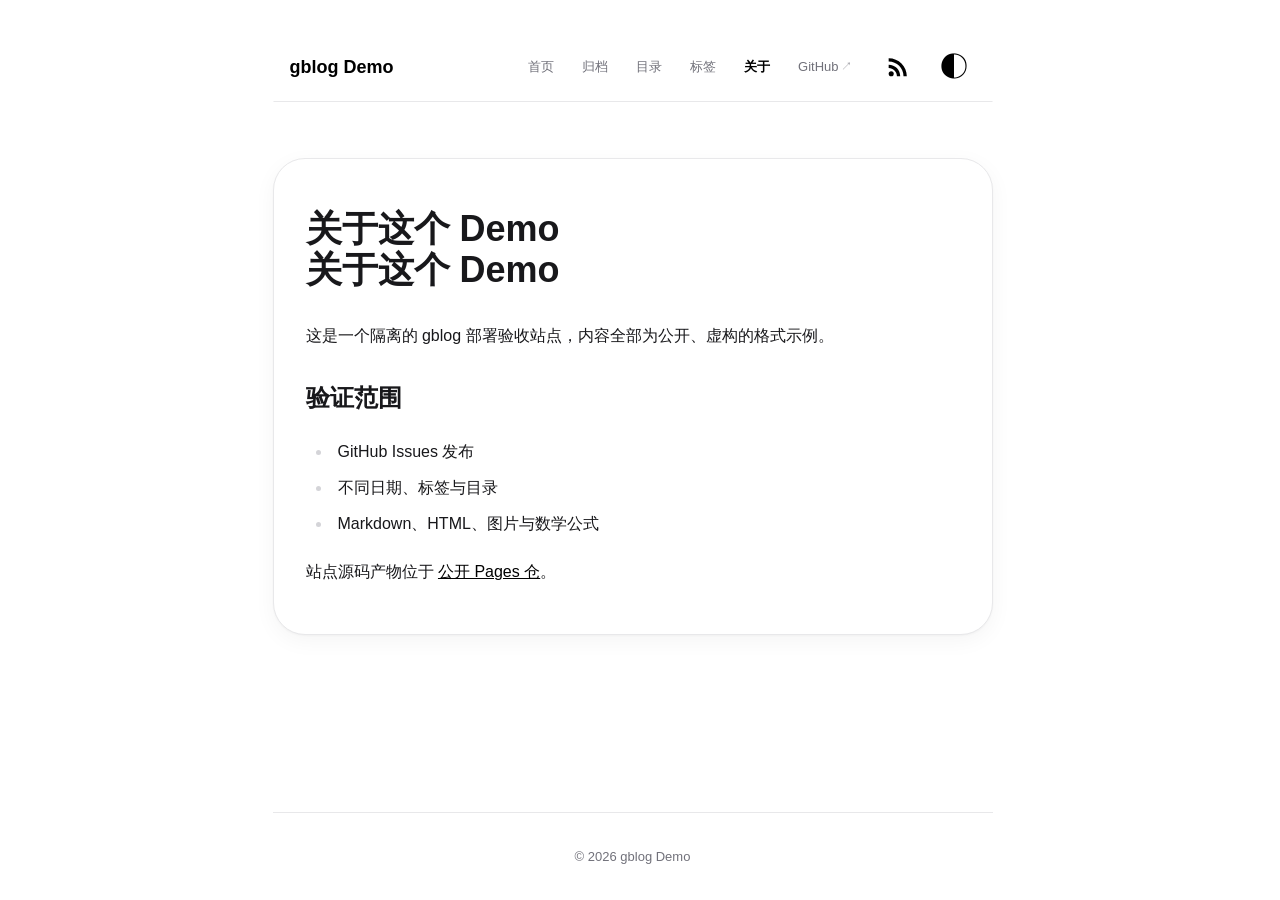
<file: about.html>
<!doctype html>
<html lang="zh-CN" data-root="./">
  <head>
<meta charset="UTF-8" />
    <meta name="viewport" content="width=device-width, initial-scale=1.0" />
    <title>关于这个 Demo - gblog 格式预览 Demo</title>
    <meta name="description" content="用于验证 GitHub Issues 发布、分类与 Markdown 渲染的隔离示例站点" />
    <meta property="og:type" content="website" />
    <meta property="og:title" content="关于这个 Demo" />
    <meta property="og:site_name" content="gblog 格式预览 Demo" />
    <meta property="og:description" content="用于验证 GitHub Issues 发布、分类与 Markdown 渲染的隔离示例站点" />
    <meta property="og:url" content="https://night2049.github.io/gblog-demo-pages-20260810-003131-d6cc29/about.html" />
    <meta name="twitter:card" content="summary" />
    <meta name="twitter:title" content="关于这个 Demo" />
    <meta name="twitter:description" content="用于验证 GitHub Issues 发布、分类与 Markdown 渲染的隔离示例站点" />
    <link rel="canonical" href="https://night2049.github.io/gblog-demo-pages-20260810-003131-d6cc29/about.html" />
    <script type="application/ld+json">{"@context":"https://schema.org","@type":"WebPage","name":"关于这个 Demo","description":"用于验证 GitHub Issues 发布、分类与 Markdown 渲染的隔离示例站点","url":"https://night2049.github.io/gblog-demo-pages-20260810-003131-d6cc29/about.html","inLanguage":"zh-CN","isPartOf":{"@type":"WebSite","name":"gblog 格式预览 Demo","url":"https://night2049.github.io/gblog-demo-pages-20260810-003131-d6cc29"}}</script>
    
    <link rel="icon" type="image/svg+xml" href="./favicon.svg" />
    <!-- 字体: 全部使用系统字体栈 (不加载 web 字体, 不连第三方 CDN); 字体族见皮肤 --gb-font-*. -->
    
    <script>window.__content={"toc":true,"tocMinHeadings":2,"tocCollapseBelow":5,"codeCopy":true,"imageZoom":true,"share":{"enabled":true,"networks":["copy","x","telegram","weibo"]},"widgets":true}</script>
    <script>window.__chrome=fetch((document.documentElement.dataset.root||"./")+"chrome.json").then(function(F){return F.json()}).catch(function(){return null});(function(){var F="theme";function M(){try{return localStorage.getItem(F)}catch(q){return null}}function I(){return M()||"system"}function O(){return window.matchMedia&&window.matchMedia("(prefers-color-scheme: dark)").matches}function J(q){return q==="dark"||q!=="light"&&O()}function A(){var q=I(),z=J(q);document.documentElement.classList.toggle("dark",z),document.documentElement.dataset.theme=q;var w=document.querySelector("iframe.giscus-frame");if(w&&w.contentWindow)w.contentWindow.postMessage({giscus:{setConfig:{theme:z?"https://night2049.github.io/gblog-demo-pages-20260810-003131-d6cc29/giscus-dark.css":"https://night2049.github.io/gblog-demo-pages-20260810-003131-d6cc29/giscus-light.css"}}},"https://giscus.app")}A();function P(){var q=J(I())?"light":"dark";try{localStorage.setItem(F,q)}catch(z){}A()}function L(){var q=location.pathname.split("/").pop()||"index.html",z=document.querySelectorAll(".site-nav a");for(var w=0;w<z.length;w++){var G=(z[w].getAttribute("href")||"").split("/").pop();if(G&&G===q)z[w].setAttribute("aria-current","page")}}function Q(){var q=document.querySelector(".site-header");if(!q)return;var z=window.scrollY||0,w=!1;function G(){w=!1;var B=window.scrollY||0;q.classList.toggle("is-scrolled",B>4);var R=window.matchMedia("(max-width: 767px)").matches;if(!R)q.classList.remove("is-hidden");else if(B<=8||B<z-4)q.classList.remove("is-hidden");else if(B>z+6)q.classList.add("is-hidden");z=B}window.addEventListener("scroll",function(){if(!w)w=!0,requestAnimationFrame(G)},{passive:!0})}if(document.addEventListener("DOMContentLoaded",function(){var q=document.getElementById("theme-toggle");if(q)q.addEventListener("click",P);L(),Q(),A()}),document.addEventListener("chrome:ready",L),window.matchMedia)window.matchMedia("(prefers-color-scheme: dark)").addEventListener("change",function(){if(I()==="system")A()});window.addEventListener("message",function(q){if(q.origin==="https://giscus.app"&&q.data&&q.data.giscus)A()})})();</script>
    <!-- app.css 置于内联脚本之后: 内联 kickoff/无闪烁脚本不被样式表加载阻塞 (规范: CSS 后的脚本须等样式表), 确保 fetch 最早发起. -->
    <link rel="stylesheet" href="./app.css" />

  </head>
  <body>
    <main class="page">
<header class="site-header">
      <div class="site-logo" id="site-logo"></div>
      <nav class="site-nav" id="site-nav"></nav>
      <div class="header-actions">
        <button
          id="nav-toggle"
          class="nav-toggle"
          type="button"
          aria-label="菜单"
          aria-haspopup="true"
          aria-controls="site-nav"
          aria-expanded="false"
        >
          <svg viewBox="0 0 24 24" width="28" height="28" fill="currentColor" aria-hidden="true">
            <path d="M3 6h18v2H3zm0 5h18v2H3zm0 5h18v2H3z" />
          </svg>
        </button>
        <div class="rss-menu" id="rss-menu">
          <button
            id="rss-toggle"
            class="rss-toggle"
            type="button"
            aria-label="订阅 (RSS)"
            aria-haspopup="true"
            aria-controls="rss-links"
            aria-expanded="false"
          >
            <svg viewBox="0 0 24 24" width="28" height="28" fill="currentColor" aria-hidden="true">
              <circle cx="6.18" cy="17.82" r="2.18" />
              <path d="M4 4.44v2.83c7.03 0 12.73 5.7 12.73 12.73h2.83C19.56 11.4 12.6 4.44 4 4.44z" />
              <path d="M4 10.1v2.83c3.9 0 7.07 3.17 7.07 7.07h2.83C13.9 14.4 9.6 10.1 4 10.1z" />
            </svg>
          </button>
          <div class="rss-panel" id="rss-links" role="menu" hidden></div>
        </div>
        <button
          id="theme-toggle"
          class="theme-toggle"
          type="button"
          aria-label="切换主题"
        ></button>
      </div>
    </header>
<article class="post-article">
      <h1 class="post-title">关于这个 Demo</h1>
      <div class="prose"><!--content:start--><h1>关于这个 Demo</h1>
<p>这是一个隔离的 gblog 部署验收站点，内容全部为公开、虚构的格式示例。</p>
<h2>验证范围</h2>
<ul>
<li>GitHub Issues 发布</li>
<li>不同日期、标签与目录</li>
<li>Markdown、HTML、图片与数学公式</li>
</ul>
<p>站点源码产物位于 <a href="https://github.com/night2049/gblog-demo-pages-20260810-003131-d6cc29">公开 Pages 仓</a>。</p>
<!--content:end--></div>
    </article>
<footer class="site-footer">
      <div class="footer-line" id="site-footer"></div>
    </footer>
    </main>
    <script src="./chrome.js" defer></script>
    
    
  </body>
</html>
</file>
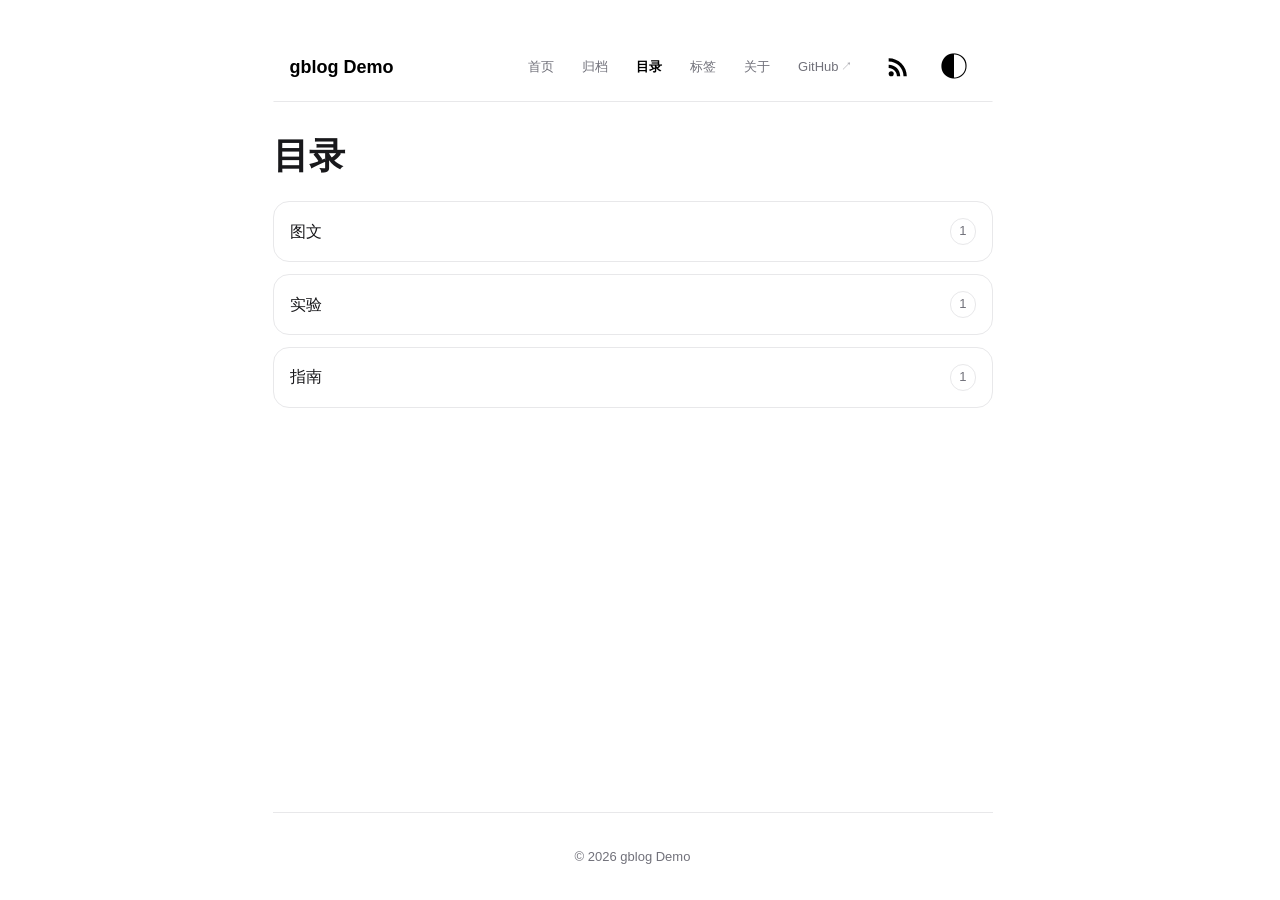
<file: dir.html>
<!doctype html>
<html lang="zh-CN" data-root="./">
  <head>
<meta charset="UTF-8" />
    <meta name="viewport" content="width=device-width, initial-scale=1.0" />
    <title>gblog 格式预览 Demo</title>
    <meta name="description" content="用于验证 GitHub Issues 发布、分类与 Markdown 渲染的隔离示例站点" />
    <meta property="og:type" content="website" />
    <meta property="og:title" content="gblog 格式预览 Demo" />
    <meta property="og:site_name" content="gblog 格式预览 Demo" />
    <meta property="og:description" content="用于验证 GitHub Issues 发布、分类与 Markdown 渲染的隔离示例站点" />
    <meta property="og:url" content="https://night2049.github.io/gblog-demo-pages-20260810-003131-d6cc29/dir.html" />
    <meta name="twitter:card" content="summary" />
    <meta name="twitter:title" content="gblog 格式预览 Demo" />
    <meta name="twitter:description" content="用于验证 GitHub Issues 发布、分类与 Markdown 渲染的隔离示例站点" />
    
    
    
    <link rel="icon" type="image/svg+xml" href="./favicon.svg" />
    <!-- 字体: 全部使用系统字体栈 (不加载 web 字体, 不连第三方 CDN); 字体族见皮肤 --gb-font-*. -->
    <script>window.__data={site:fetch("./site.json").then(function(r){return r.json()}).catch(function(){return{}})}</script>
    <script>window.__content={"toc":true,"tocMinHeadings":2,"tocCollapseBelow":5,"codeCopy":true,"imageZoom":true,"share":{"enabled":true,"networks":["copy","x","telegram","weibo"]},"widgets":true}</script>
    <script>window.__chrome=fetch((document.documentElement.dataset.root||"./")+"chrome.json").then(function(F){return F.json()}).catch(function(){return null});(function(){var F="theme";function M(){try{return localStorage.getItem(F)}catch(q){return null}}function I(){return M()||"system"}function O(){return window.matchMedia&&window.matchMedia("(prefers-color-scheme: dark)").matches}function J(q){return q==="dark"||q!=="light"&&O()}function A(){var q=I(),z=J(q);document.documentElement.classList.toggle("dark",z),document.documentElement.dataset.theme=q;var w=document.querySelector("iframe.giscus-frame");if(w&&w.contentWindow)w.contentWindow.postMessage({giscus:{setConfig:{theme:z?"https://night2049.github.io/gblog-demo-pages-20260810-003131-d6cc29/giscus-dark.css":"https://night2049.github.io/gblog-demo-pages-20260810-003131-d6cc29/giscus-light.css"}}},"https://giscus.app")}A();function P(){var q=J(I())?"light":"dark";try{localStorage.setItem(F,q)}catch(z){}A()}function L(){var q=location.pathname.split("/").pop()||"index.html",z=document.querySelectorAll(".site-nav a");for(var w=0;w<z.length;w++){var G=(z[w].getAttribute("href")||"").split("/").pop();if(G&&G===q)z[w].setAttribute("aria-current","page")}}function Q(){var q=document.querySelector(".site-header");if(!q)return;var z=window.scrollY||0,w=!1;function G(){w=!1;var B=window.scrollY||0;q.classList.toggle("is-scrolled",B>4);var R=window.matchMedia("(max-width: 767px)").matches;if(!R)q.classList.remove("is-hidden");else if(B<=8||B<z-4)q.classList.remove("is-hidden");else if(B>z+6)q.classList.add("is-hidden");z=B}window.addEventListener("scroll",function(){if(!w)w=!0,requestAnimationFrame(G)},{passive:!0})}if(document.addEventListener("DOMContentLoaded",function(){var q=document.getElementById("theme-toggle");if(q)q.addEventListener("click",P);L(),Q(),A()}),document.addEventListener("chrome:ready",L),window.matchMedia)window.matchMedia("(prefers-color-scheme: dark)").addEventListener("change",function(){if(I()==="system")A()});window.addEventListener("message",function(q){if(q.origin==="https://giscus.app"&&q.data&&q.data.giscus)A()})})();</script>
    <!-- app.css 置于内联脚本之后: 内联 kickoff/无闪烁脚本不被样式表加载阻塞 (规范: CSS 后的脚本须等样式表), 确保 fetch 最早发起. -->
    <link rel="stylesheet" href="./app.css" />

  </head>
  <body>
    <main class="page">
<header class="site-header">
      <div class="site-logo" id="site-logo"></div>
      <nav class="site-nav" id="site-nav"></nav>
      <div class="header-actions">
        <button
          id="nav-toggle"
          class="nav-toggle"
          type="button"
          aria-label="菜单"
          aria-haspopup="true"
          aria-controls="site-nav"
          aria-expanded="false"
        >
          <svg viewBox="0 0 24 24" width="28" height="28" fill="currentColor" aria-hidden="true">
            <path d="M3 6h18v2H3zm0 5h18v2H3zm0 5h18v2H3z" />
          </svg>
        </button>
        <div class="rss-menu" id="rss-menu">
          <button
            id="rss-toggle"
            class="rss-toggle"
            type="button"
            aria-label="订阅 (RSS)"
            aria-haspopup="true"
            aria-controls="rss-links"
            aria-expanded="false"
          >
            <svg viewBox="0 0 24 24" width="28" height="28" fill="currentColor" aria-hidden="true">
              <circle cx="6.18" cy="17.82" r="2.18" />
              <path d="M4 4.44v2.83c7.03 0 12.73 5.7 12.73 12.73h2.83C19.56 11.4 12.6 4.44 4 4.44z" />
              <path d="M4 10.1v2.83c3.9 0 7.07 3.17 7.07 7.07h2.83C13.9 14.4 9.6 10.1 4 10.1z" />
            </svg>
          </button>
          <div class="rss-panel" id="rss-links" role="menu" hidden></div>
        </div>
        <button
          id="theme-toggle"
          class="theme-toggle"
          type="button"
          aria-label="切换主题"
        ></button>
      </div>
    </header>
<!-- 列表页共用骨架 (挂载点超集): home/archive/tag/dir 共用, 各页专属脚本按需填充;
         未用到的空容器经 :empty 隐藏 (见 layout.css), 不产生视觉. -->
    <h1 id="page-title" class="post-title"></h1>
    <nav id="years" class="year-nav"></nav>
    <div id="map" class="dir-map"></div>
    <ul id="posts" class="post-list"></ul>
    <nav id="pager" class="pager"></nav>
<footer class="site-footer">
      <div class="footer-line" id="site-footer"></div>
    </footer>
    </main>
    <script src="./chrome.js" defer></script>
    <back-to-top></back-to-top>
    <back-to-home></back-to-home>
    <script src="./browse.js" defer></script>
    <script src="./dir.js" defer></script>
    <script src="./widgets.js" defer></script>
  </body>
</html>
</file>
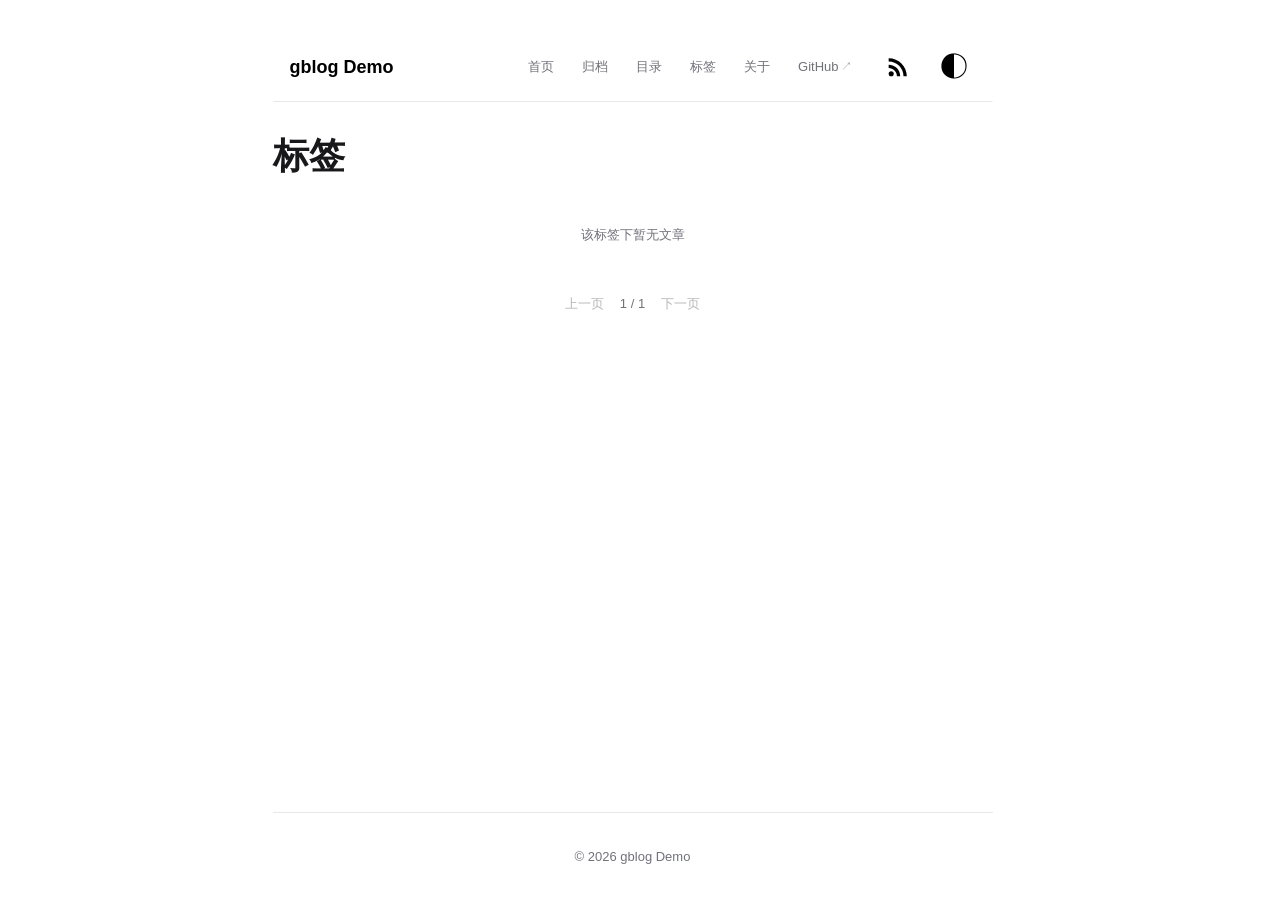
<file: tag.html>
<!doctype html>
<html lang="zh-CN" data-root="./">
  <head>
<meta charset="UTF-8" />
    <meta name="viewport" content="width=device-width, initial-scale=1.0" />
    <title>gblog 格式预览 Demo</title>
    <meta name="description" content="用于验证 GitHub Issues 发布、分类与 Markdown 渲染的隔离示例站点" />
    <meta property="og:type" content="website" />
    <meta property="og:title" content="gblog 格式预览 Demo" />
    <meta property="og:site_name" content="gblog 格式预览 Demo" />
    <meta property="og:description" content="用于验证 GitHub Issues 发布、分类与 Markdown 渲染的隔离示例站点" />
    <meta property="og:url" content="https://night2049.github.io/gblog-demo-pages-20260810-003131-d6cc29/tag.html" />
    <meta name="twitter:card" content="summary" />
    <meta name="twitter:title" content="gblog 格式预览 Demo" />
    <meta name="twitter:description" content="用于验证 GitHub Issues 发布、分类与 Markdown 渲染的隔离示例站点" />
    
    
    
    <link rel="icon" type="image/svg+xml" href="./favicon.svg" />
    <!-- 字体: 全部使用系统字体栈 (不加载 web 字体, 不连第三方 CDN); 字体族见皮肤 --gb-font-*. -->
    <script>window.__data={site:fetch("./site.json").then(function(r){return r.json()}).catch(function(){return{}})}</script>
    <script>window.__content={"toc":true,"tocMinHeadings":2,"tocCollapseBelow":5,"codeCopy":true,"imageZoom":true,"share":{"enabled":true,"networks":["copy","x","telegram","weibo"]},"widgets":true}</script>
    <script>window.__chrome=fetch((document.documentElement.dataset.root||"./")+"chrome.json").then(function(F){return F.json()}).catch(function(){return null});(function(){var F="theme";function M(){try{return localStorage.getItem(F)}catch(q){return null}}function I(){return M()||"system"}function O(){return window.matchMedia&&window.matchMedia("(prefers-color-scheme: dark)").matches}function J(q){return q==="dark"||q!=="light"&&O()}function A(){var q=I(),z=J(q);document.documentElement.classList.toggle("dark",z),document.documentElement.dataset.theme=q;var w=document.querySelector("iframe.giscus-frame");if(w&&w.contentWindow)w.contentWindow.postMessage({giscus:{setConfig:{theme:z?"https://night2049.github.io/gblog-demo-pages-20260810-003131-d6cc29/giscus-dark.css":"https://night2049.github.io/gblog-demo-pages-20260810-003131-d6cc29/giscus-light.css"}}},"https://giscus.app")}A();function P(){var q=J(I())?"light":"dark";try{localStorage.setItem(F,q)}catch(z){}A()}function L(){var q=location.pathname.split("/").pop()||"index.html",z=document.querySelectorAll(".site-nav a");for(var w=0;w<z.length;w++){var G=(z[w].getAttribute("href")||"").split("/").pop();if(G&&G===q)z[w].setAttribute("aria-current","page")}}function Q(){var q=document.querySelector(".site-header");if(!q)return;var z=window.scrollY||0,w=!1;function G(){w=!1;var B=window.scrollY||0;q.classList.toggle("is-scrolled",B>4);var R=window.matchMedia("(max-width: 767px)").matches;if(!R)q.classList.remove("is-hidden");else if(B<=8||B<z-4)q.classList.remove("is-hidden");else if(B>z+6)q.classList.add("is-hidden");z=B}window.addEventListener("scroll",function(){if(!w)w=!0,requestAnimationFrame(G)},{passive:!0})}if(document.addEventListener("DOMContentLoaded",function(){var q=document.getElementById("theme-toggle");if(q)q.addEventListener("click",P);L(),Q(),A()}),document.addEventListener("chrome:ready",L),window.matchMedia)window.matchMedia("(prefers-color-scheme: dark)").addEventListener("change",function(){if(I()==="system")A()});window.addEventListener("message",function(q){if(q.origin==="https://giscus.app"&&q.data&&q.data.giscus)A()})})();</script>
    <!-- app.css 置于内联脚本之后: 内联 kickoff/无闪烁脚本不被样式表加载阻塞 (规范: CSS 后的脚本须等样式表), 确保 fetch 最早发起. -->
    <link rel="stylesheet" href="./app.css" />

  </head>
  <body>
    <main class="page">
<header class="site-header">
      <div class="site-logo" id="site-logo"></div>
      <nav class="site-nav" id="site-nav"></nav>
      <div class="header-actions">
        <button
          id="nav-toggle"
          class="nav-toggle"
          type="button"
          aria-label="菜单"
          aria-haspopup="true"
          aria-controls="site-nav"
          aria-expanded="false"
        >
          <svg viewBox="0 0 24 24" width="28" height="28" fill="currentColor" aria-hidden="true">
            <path d="M3 6h18v2H3zm0 5h18v2H3zm0 5h18v2H3z" />
          </svg>
        </button>
        <div class="rss-menu" id="rss-menu">
          <button
            id="rss-toggle"
            class="rss-toggle"
            type="button"
            aria-label="订阅 (RSS)"
            aria-haspopup="true"
            aria-controls="rss-links"
            aria-expanded="false"
          >
            <svg viewBox="0 0 24 24" width="28" height="28" fill="currentColor" aria-hidden="true">
              <circle cx="6.18" cy="17.82" r="2.18" />
              <path d="M4 4.44v2.83c7.03 0 12.73 5.7 12.73 12.73h2.83C19.56 11.4 12.6 4.44 4 4.44z" />
              <path d="M4 10.1v2.83c3.9 0 7.07 3.17 7.07 7.07h2.83C13.9 14.4 9.6 10.1 4 10.1z" />
            </svg>
          </button>
          <div class="rss-panel" id="rss-links" role="menu" hidden></div>
        </div>
        <button
          id="theme-toggle"
          class="theme-toggle"
          type="button"
          aria-label="切换主题"
        ></button>
      </div>
    </header>
<!-- 列表页共用骨架 (挂载点超集): home/archive/tag/dir 共用, 各页专属脚本按需填充;
         未用到的空容器经 :empty 隐藏 (见 layout.css), 不产生视觉. -->
    <h1 id="page-title" class="post-title"></h1>
    <nav id="years" class="year-nav"></nav>
    <div id="map" class="dir-map"></div>
    <ul id="posts" class="post-list"></ul>
    <nav id="pager" class="pager"></nav>
<footer class="site-footer">
      <div class="footer-line" id="site-footer"></div>
    </footer>
    </main>
    <script src="./chrome.js" defer></script>
    <back-to-top></back-to-top>
    <back-to-home></back-to-home>
    <script src="./browse.js" defer></script>
    <script src="./tag.js" defer></script>
    <script src="./widgets.js" defer></script>
  </body>
</html>
</file>
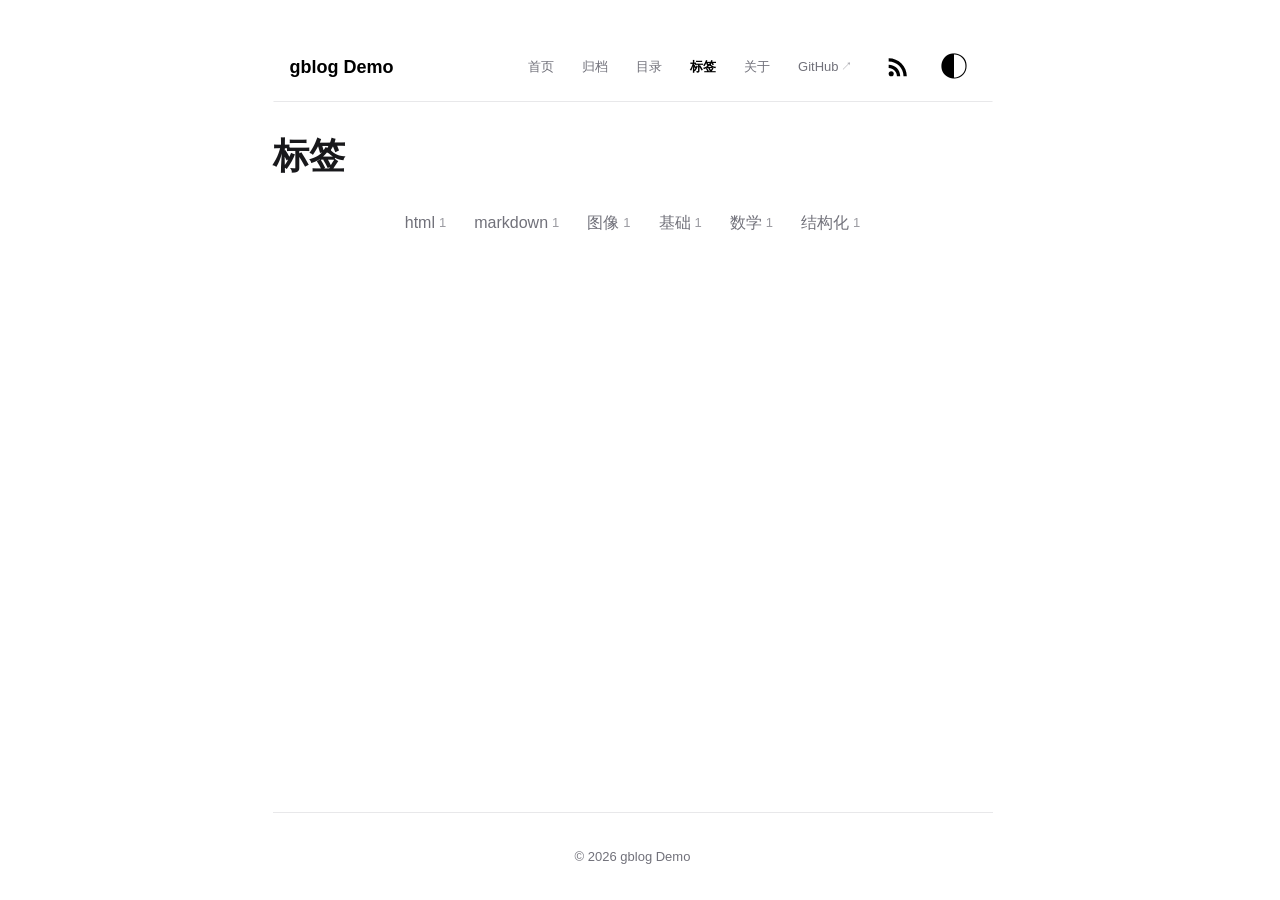
<file: tags.html>
<!doctype html>
<html lang="zh-CN" data-root="./">
  <head>
<meta charset="UTF-8" />
    <meta name="viewport" content="width=device-width, initial-scale=1.0" />
    <title>gblog 格式预览 Demo</title>
    <meta name="description" content="用于验证 GitHub Issues 发布、分类与 Markdown 渲染的隔离示例站点" />
    <meta property="og:type" content="website" />
    <meta property="og:title" content="gblog 格式预览 Demo" />
    <meta property="og:site_name" content="gblog 格式预览 Demo" />
    <meta property="og:description" content="用于验证 GitHub Issues 发布、分类与 Markdown 渲染的隔离示例站点" />
    <meta property="og:url" content="https://night2049.github.io/gblog-demo-pages-20260810-003131-d6cc29/tags.html" />
    <meta name="twitter:card" content="summary" />
    <meta name="twitter:title" content="gblog 格式预览 Demo" />
    <meta name="twitter:description" content="用于验证 GitHub Issues 发布、分类与 Markdown 渲染的隔离示例站点" />
    
    
    
    <link rel="icon" type="image/svg+xml" href="./favicon.svg" />
    <!-- 字体: 全部使用系统字体栈 (不加载 web 字体, 不连第三方 CDN); 字体族见皮肤 --gb-font-*. -->
    <script>window.__data={site:fetch("./site.json").then(function(r){return r.json()}).catch(function(){return{}}),tags:fetch("./data/tags.json").then(function(r){return r.json()}).catch(function(){return[]})}</script>
    <script>window.__content={"toc":true,"tocMinHeadings":2,"tocCollapseBelow":5,"codeCopy":true,"imageZoom":true,"share":{"enabled":true,"networks":["copy","x","telegram","weibo"]},"widgets":true}</script>
    <script>window.__chrome=fetch((document.documentElement.dataset.root||"./")+"chrome.json").then(function(F){return F.json()}).catch(function(){return null});(function(){var F="theme";function M(){try{return localStorage.getItem(F)}catch(q){return null}}function I(){return M()||"system"}function O(){return window.matchMedia&&window.matchMedia("(prefers-color-scheme: dark)").matches}function J(q){return q==="dark"||q!=="light"&&O()}function A(){var q=I(),z=J(q);document.documentElement.classList.toggle("dark",z),document.documentElement.dataset.theme=q;var w=document.querySelector("iframe.giscus-frame");if(w&&w.contentWindow)w.contentWindow.postMessage({giscus:{setConfig:{theme:z?"https://night2049.github.io/gblog-demo-pages-20260810-003131-d6cc29/giscus-dark.css":"https://night2049.github.io/gblog-demo-pages-20260810-003131-d6cc29/giscus-light.css"}}},"https://giscus.app")}A();function P(){var q=J(I())?"light":"dark";try{localStorage.setItem(F,q)}catch(z){}A()}function L(){var q=location.pathname.split("/").pop()||"index.html",z=document.querySelectorAll(".site-nav a");for(var w=0;w<z.length;w++){var G=(z[w].getAttribute("href")||"").split("/").pop();if(G&&G===q)z[w].setAttribute("aria-current","page")}}function Q(){var q=document.querySelector(".site-header");if(!q)return;var z=window.scrollY||0,w=!1;function G(){w=!1;var B=window.scrollY||0;q.classList.toggle("is-scrolled",B>4);var R=window.matchMedia("(max-width: 767px)").matches;if(!R)q.classList.remove("is-hidden");else if(B<=8||B<z-4)q.classList.remove("is-hidden");else if(B>z+6)q.classList.add("is-hidden");z=B}window.addEventListener("scroll",function(){if(!w)w=!0,requestAnimationFrame(G)},{passive:!0})}if(document.addEventListener("DOMContentLoaded",function(){var q=document.getElementById("theme-toggle");if(q)q.addEventListener("click",P);L(),Q(),A()}),document.addEventListener("chrome:ready",L),window.matchMedia)window.matchMedia("(prefers-color-scheme: dark)").addEventListener("change",function(){if(I()==="system")A()});window.addEventListener("message",function(q){if(q.origin==="https://giscus.app"&&q.data&&q.data.giscus)A()})})();</script>
    <!-- app.css 置于内联脚本之后: 内联 kickoff/无闪烁脚本不被样式表加载阻塞 (规范: CSS 后的脚本须等样式表), 确保 fetch 最早发起. -->
    <link rel="stylesheet" href="./app.css" />

  </head>
  <body>
    <main class="page">
<header class="site-header">
      <div class="site-logo" id="site-logo"></div>
      <nav class="site-nav" id="site-nav"></nav>
      <div class="header-actions">
        <button
          id="nav-toggle"
          class="nav-toggle"
          type="button"
          aria-label="菜单"
          aria-haspopup="true"
          aria-controls="site-nav"
          aria-expanded="false"
        >
          <svg viewBox="0 0 24 24" width="28" height="28" fill="currentColor" aria-hidden="true">
            <path d="M3 6h18v2H3zm0 5h18v2H3zm0 5h18v2H3z" />
          </svg>
        </button>
        <div class="rss-menu" id="rss-menu">
          <button
            id="rss-toggle"
            class="rss-toggle"
            type="button"
            aria-label="订阅 (RSS)"
            aria-haspopup="true"
            aria-controls="rss-links"
            aria-expanded="false"
          >
            <svg viewBox="0 0 24 24" width="28" height="28" fill="currentColor" aria-hidden="true">
              <circle cx="6.18" cy="17.82" r="2.18" />
              <path d="M4 4.44v2.83c7.03 0 12.73 5.7 12.73 12.73h2.83C19.56 11.4 12.6 4.44 4 4.44z" />
              <path d="M4 10.1v2.83c3.9 0 7.07 3.17 7.07 7.07h2.83C13.9 14.4 9.6 10.1 4 10.1z" />
            </svg>
          </button>
          <div class="rss-panel" id="rss-links" role="menu" hidden></div>
        </div>
        <button
          id="theme-toggle"
          class="theme-toggle"
          type="button"
          aria-label="切换主题"
        ></button>
      </div>
    </header>
<h1 class="post-title">标签</h1>
    <div class="tag-cloud" id="tag-cloud"></div>
    <div class="empty" id="tag-cloud-empty" hidden>暂无标签</div>

<footer class="site-footer">
      <div class="footer-line" id="site-footer"></div>
    </footer>
    </main>
    <script src="./chrome.js" defer></script>
    <back-to-top></back-to-top>
    <back-to-home></back-to-home>
    <script src="./browse.js" defer></script>
    <script src="./tags.js" defer></script>
    <script src="./widgets.js" defer></script>
  </body>
</html>
</file>
<file: app.css>
/*! tailwindcss v4.3.3 | MIT License | https://tailwindcss.com */
@layer theme{:root,:host{--font-sans:-apple-system, BlinkMacSystemFont, "Segoe UI", Roboto, "Helvetica Neue", "Noto Sans", Arial, sans-serif, "Apple Color Emoji", "Segoe UI Emoji", "Segoe UI Symbol", "Noto Color Emoji";--font-mono:ui-monospace, SFMono-Regular, Menlo, Monaco, Consolas, "Liberation Mono", "Courier New", monospace;--default-font-family:var(--font-sans);--default-mono-font-family:var(--font-mono)}}@layer base{*,:after,:before,::backdrop{box-sizing:border-box;border:0 solid;margin:0;padding:0}::file-selector-button{box-sizing:border-box;border:0 solid;margin:0;padding:0}html,:host{-webkit-text-size-adjust:100%;tab-size:4;line-height:1.5;font-family:var(--default-font-family,-apple-system, BlinkMacSystemFont, "Segoe UI", Roboto, "Helvetica Neue", "Noto Sans", Arial, sans-serif, "Apple Color Emoji", "Segoe UI Emoji", "Segoe UI Symbol", "Noto Color Emoji");font-feature-settings:var(--default-font-feature-settings,normal);font-variation-settings:var(--default-font-variation-settings,normal);-webkit-tap-highlight-color:transparent}hr{height:0;color:inherit;border-top-width:1px}abbr:where([title]){-webkit-text-decoration:underline dotted;text-decoration:underline dotted}h1,h2,h3,h4,h5,h6{font-size:inherit;font-weight:inherit}a{color:inherit;-webkit-text-decoration:inherit;-webkit-text-decoration:inherit;-webkit-text-decoration:inherit;text-decoration:inherit}b,strong{font-weight:bolder}code,kbd,samp,pre{font-family:var(--default-mono-font-family,ui-monospace, SFMono-Regular, Menlo, Monaco, Consolas, "Liberation Mono", "Courier New", monospace);font-feature-settings:var(--default-mono-font-feature-settings,normal);font-variation-settings:var(--default-mono-font-variation-settings,normal);font-size:1em}small{font-size:80%}sub,sup{vertical-align:baseline;font-size:75%;line-height:0;position:relative}sub{bottom:-.25em}sup{top:-.5em}table{text-indent:0;border-color:inherit;border-collapse:collapse}:-moz-focusring:where(:not(iframe)){outline:auto}progress{vertical-align:baseline}summary{display:list-item}ol,ul,menu{list-style:none}img,svg,video,canvas,audio,iframe,embed,object{vertical-align:middle;display:block}img,video{max-width:100%;height:auto}button,input,select,optgroup,textarea{font:inherit;font-feature-settings:inherit;font-variation-settings:inherit;letter-spacing:inherit;color:inherit;opacity:1;background-color:#0000;border-radius:0}::file-selector-button{font:inherit;font-feature-settings:inherit;font-variation-settings:inherit;letter-spacing:inherit;color:inherit;opacity:1;background-color:#0000;border-radius:0}:where(select:is([multiple],[size])) optgroup{font-weight:bolder}:where(select:is([multiple],[size])) optgroup option{padding-inline-start:20px}::file-selector-button{margin-inline-end:4px}::placeholder{opacity:1}@supports (not ((-webkit-appearance:-apple-pay-button))) or (contain-intrinsic-size:1px){::placeholder{color:currentColor}@supports (color:color-mix(in lab, red, red)){::placeholder{color:color-mix(in oklab, currentcolor 50%, transparent)}}}textarea{resize:vertical}::-webkit-search-decoration{-webkit-appearance:none}::-webkit-date-and-time-value{min-height:1lh;text-align:inherit}::-webkit-datetime-edit{display:inline-flex}::-webkit-datetime-edit-fields-wrapper{padding:0}::-webkit-datetime-edit{padding-block:0}::-webkit-datetime-edit-year-field{padding-block:0}::-webkit-datetime-edit-month-field{padding-block:0}::-webkit-datetime-edit-day-field{padding-block:0}::-webkit-datetime-edit-hour-field{padding-block:0}::-webkit-datetime-edit-minute-field{padding-block:0}::-webkit-datetime-edit-second-field{padding-block:0}::-webkit-datetime-edit-millisecond-field{padding-block:0}::-webkit-datetime-edit-meridiem-field{padding-block:0}::-webkit-calendar-picker-indicator{line-height:1}:-moz-ui-invalid{box-shadow:none}button,input:where([type=button],[type=reset],[type=submit]){appearance:button}::file-selector-button{appearance:button}::-webkit-inner-spin-button{height:auto}::-webkit-outer-spin-button{height:auto}[hidden]:where(:not([hidden=until-found])){display:none!important}html{-webkit-text-size-adjust:100%;scrollbar-gutter:stable}body{background:var(--gb-surface);color:var(--gb-on-surface);font-family:var(--gb-font-body);font-size:var(--gb-text-body);margin:0;line-height:1.6}code,pre,kbd,samp{font-family:var(--gb-font-mono)}:focus-visible{outline:2px solid var(--gb-focus-ring);outline-offset:2px}img{max-width:100%;height:auto}}@layer components{.page{min-height:100dvh;max-width:var(--gb-measure);padding-inline:var(--gb-gutter);padding-block:var(--gb-space-6);flex-direction:column;margin-inline:auto;display:flex}.site-header{top:var(--gb-space-3);z-index:var(--gb-z-sticky);justify-content:space-between;align-items:center;gap:var(--gb-space-3);margin-bottom:var(--gb-space-6);padding-block:var(--gb-space-3);padding-inline:var(--gb-space-4);background:var(--gb-surface);border:1px solid #0000;border-bottom-color:var(--gb-outline-variant);flex-wrap:wrap;transition:transform .3s,border-radius .25s,box-shadow .25s,border-color .25s;display:flex;position:sticky}.site-header.is-scrolled{border-color:var(--gb-outline-variant);border-radius:var(--gb-shape-xl);box-shadow:var(--gb-shadow-paper)}.site-header.is-hidden{transform:translateY(-100%)}.site-logo{align-items:center;gap:var(--gb-space-2);font-size:var(--gb-text-title);font-weight:700;display:inline-flex}.site-logo-link{color:var(--gb-primary);text-decoration:none}.site-logo-img{width:auto;height:28px;display:block}.site-nav{align-items:center;gap:var(--gb-space-1);font-size:var(--gb-text-label);flex-wrap:wrap;flex:auto;justify-content:flex-end;display:flex}.site-nav a{min-height:44px;padding-inline:var(--gb-space-3);border-radius:var(--gb-shape-full);color:var(--gb-on-surface-variant);align-items:center;text-decoration:none;display:inline-flex}.site-nav a[aria-current=page]{color:var(--gb-primary);font-weight:600}.site-nav .nav-external:after{content:"↗";opacity:.7;margin-left:2px;font-size:.85em}.theme-toggle,.rss-toggle,.nav-toggle{cursor:pointer;width:44px;height:44px;color:var(--gb-primary);background:0 0;border:none;flex:none;justify-content:center;align-items:center;padding:0;line-height:1;transition:color .2s;display:inline-flex}.theme-toggle{font-size:1.75rem}.theme-toggle:before{content:"◐"}html[data-theme=light] .theme-toggle:before{content:"☀"}html[data-theme=dark] .theme-toggle:before{content:"☾"}.theme-toggle:hover,.rss-toggle:hover,.nav-toggle:hover,.rss-toggle[aria-expanded=true],.nav-toggle[aria-expanded=true]{color:var(--gb-primary)}@supports (color:color-mix(in lab, red, red)){.theme-toggle:hover,.rss-toggle:hover,.nav-toggle:hover,.rss-toggle[aria-expanded=true],.nav-toggle[aria-expanded=true]{color:color-mix(in srgb, var(--gb-primary) 78%, var(--gb-on-surface))}}.header-actions{align-items:center;gap:var(--gb-space-3);flex:none;margin-left:auto;display:inline-flex}.rss-menu{flex:none;display:inline-flex;position:relative}.rss-panel{top:calc(100% + var(--gb-space-2));z-index:var(--gb-z-overlay);min-width:9rem;padding:var(--gb-space-2);background:var(--gb-surface);border:1px solid var(--gb-outline-variant);border-radius:var(--gb-shape-md);box-shadow:var(--gb-shadow-2);flex-direction:column;gap:2px;display:flex;position:absolute;right:0}.rss-panel[hidden]{display:none}.rss-panel a{min-height:40px;padding:0 var(--gb-space-3);border-radius:var(--gb-shape-sm);color:var(--gb-on-surface-variant);font-size:var(--gb-text-label);align-items:center;text-decoration:none;display:flex}.rss-panel a:hover{background:var(--gb-state-hover);color:var(--gb-primary)}.rss-menu:has(#rss-links:empty){display:none}.post-list{gap:var(--gb-space-4);flex-direction:column;margin:0;padding:0;list-style:none;display:flex}.post-card{padding:calc(var(--gb-space-5) * var(--gb-density));border:1px solid var(--gb-outline-variant);border-radius:var(--gb-shape-lg);background:var(--gb-surface-container-low);display:block}.post-card-main{text-decoration:none;display:block}.post-card-title{font-size:var(--gb-text-title);color:var(--gb-on-surface);font-weight:600}.post-meta{align-items:center;gap:var(--gb-space-2);margin-top:var(--gb-space-2);font-size:var(--gb-text-label);color:var(--gb-on-surface-variant);flex-wrap:wrap;display:flex}.post-card-date{color:var(--gb-on-surface-variant)}.tag{color:var(--gb-on-surface-variant);font-size:var(--gb-text-label);align-items:center;display:inline-flex}.tag-link{text-decoration:none}.pager{justify-content:center;align-items:center;gap:var(--gb-space-4);margin-top:var(--gb-space-7);font-size:var(--gb-text-label);color:var(--gb-on-surface-variant);display:flex}.pager a{color:var(--gb-primary);text-decoration:none}.pager a:hover{text-decoration:underline}.pager .disabled{color:var(--gb-on-surface-variant);opacity:.5}.empty{margin-top:var(--gb-space-7);text-align:center;font-size:var(--gb-text-label);color:var(--gb-on-surface-variant)}.post-article{margin-top:var(--gb-space-5);padding:var(--gb-space-7) var(--gb-space-6);background:var(--gb-surface);border:1px solid var(--gb-outline-variant);border-radius:var(--gb-shape-xl);box-shadow:var(--gb-shadow-paper)}.giscus{margin-top:var(--gb-space-5);padding:var(--gb-space-6);background:var(--gb-surface);border:1px solid var(--gb-outline-variant);border-radius:var(--gb-shape-xl);box-shadow:var(--gb-shadow-paper)}.dark .post-article,.dark .giscus,.dark .site-header.is-scrolled{box-shadow:none}.post-title{font-size:var(--gb-text-display);color:var(--gb-on-surface);font-weight:700;line-height:1.2}.post-meta-row{align-items:center;gap:var(--gb-space-2);margin-top:var(--gb-space-3);font-size:var(--gb-text-label);color:var(--gb-on-surface-variant);flex-wrap:wrap;display:flex}.year-nav{gap:var(--gb-space-2);margin:var(--gb-space-4) 0 var(--gb-space-6);flex-wrap:wrap;display:flex}.year-link{color:var(--gb-on-surface-variant);text-underline-offset:3px;font-size:var(--gb-text-label);text-decoration:underline}.year-link.active{color:var(--gb-primary);font-weight:600}.dir-map{gap:var(--gb-space-3);margin-top:var(--gb-space-5);flex-direction:column;display:flex}.dir-map-item{padding:var(--gb-space-4);border:1px solid var(--gb-outline-variant);border-radius:var(--gb-shape-lg);background:var(--gb-surface-container-low);color:var(--gb-on-surface);justify-content:space-between;align-items:center;text-decoration:none;display:flex}.dir-count{padding:2px var(--gb-space-2);border:1px solid var(--gb-outline-variant);border-radius:var(--gb-shape-full);color:var(--gb-on-surface-variant);font-size:var(--gb-text-label);align-items:center;display:inline-flex}.back-link{margin-bottom:var(--gb-space-3);color:var(--gb-primary);font-size:var(--gb-text-label);text-decoration:none;display:inline-block}.site-footer{color:var(--gb-on-surface-variant);font-size:var(--gb-text-label);margin-top:auto;line-height:1.8}.site-footer a{color:var(--gb-on-surface-variant);text-decoration:none}.site-footer a:hover{color:var(--gb-primary);text-decoration:underline}.footer-line{justify-content:center;align-items:center;gap:var(--gb-space-3);padding-top:var(--gb-space-6);border-top:1px solid var(--gb-outline-variant);flex-wrap:wrap;display:flex}.footer-beian{align-items:center;gap:4px;display:inline-flex}}@layer utilities{.prose{color:var(--tw-prose-body);max-width:65ch}.prose :where(p):not(:where([class~=not-prose],[class~=not-prose] *)){margin-top:1.25em;margin-bottom:1.25em}.prose :where([class~=lead]):not(:where([class~=not-prose],[class~=not-prose] *)){color:var(--tw-prose-lead);margin-top:1.2em;margin-bottom:1.2em;font-size:1.25em;line-height:1.6}.prose :where(a):not(:where([class~=not-prose],[class~=not-prose] *)){color:var(--tw-prose-links);font-weight:500;text-decoration:underline}.prose :where(strong):not(:where([class~=not-prose],[class~=not-prose] *)){color:var(--tw-prose-bold);font-weight:600}.prose :where(a strong):not(:where([class~=not-prose],[class~=not-prose] *)),.prose :where(blockquote strong):not(:where([class~=not-prose],[class~=not-prose] *)),.prose :where(thead th strong):not(:where([class~=not-prose],[class~=not-prose] *)){color:inherit}.prose :where(ol):not(:where([class~=not-prose],[class~=not-prose] *)){margin-top:1.25em;margin-bottom:1.25em;padding-inline-start:1.625em;list-style-type:decimal}.prose :where(ol[type=A]):not(:where([class~=not-prose],[class~=not-prose] *)){list-style-type:upper-alpha}.prose :where(ol[type=a]):not(:where([class~=not-prose],[class~=not-prose] *)){list-style-type:lower-alpha}.prose :where(ol[type=A s]):not(:where([class~=not-prose],[class~=not-prose] *)){list-style-type:upper-alpha}.prose :where(ol[type=a s]):not(:where([class~=not-prose],[class~=not-prose] *)){list-style-type:lower-alpha}.prose :where(ol[type=I]):not(:where([class~=not-prose],[class~=not-prose] *)){list-style-type:upper-roman}.prose :where(ol[type=i]):not(:where([class~=not-prose],[class~=not-prose] *)){list-style-type:lower-roman}.prose :where(ol[type=I s]):not(:where([class~=not-prose],[class~=not-prose] *)){list-style-type:upper-roman}.prose :where(ol[type=i s]):not(:where([class~=not-prose],[class~=not-prose] *)){list-style-type:lower-roman}.prose :where(ol[type="1"]):not(:where([class~=not-prose],[class~=not-prose] *)){list-style-type:decimal}.prose :where(ul):not(:where([class~=not-prose],[class~=not-prose] *)){margin-top:1.25em;margin-bottom:1.25em;padding-inline-start:1.625em;list-style-type:disc}.prose :where(ol>li):not(:where([class~=not-prose],[class~=not-prose] *))::marker{color:var(--tw-prose-counters);font-weight:400}.prose :where(ul>li):not(:where([class~=not-prose],[class~=not-prose] *))::marker{color:var(--tw-prose-bullets)}.prose :where(dt):not(:where([class~=not-prose],[class~=not-prose] *)){color:var(--tw-prose-headings);margin-top:1.25em;font-weight:600}.prose :where(hr):not(:where([class~=not-prose],[class~=not-prose] *)){border-color:var(--tw-prose-hr);border-top-width:1px;margin-top:3em;margin-bottom:3em}.prose :where(blockquote):not(:where([class~=not-prose],[class~=not-prose] *)){color:var(--tw-prose-quotes);border-inline-start-width:.25rem;border-inline-start-color:var(--tw-prose-quote-borders);quotes:"“""”""‘""’";margin-top:1.6em;margin-bottom:1.6em;padding-inline-start:1em;font-style:italic;font-weight:500}.prose :where(blockquote p:first-of-type):not(:where([class~=not-prose],[class~=not-prose] *)):before{content:open-quote}.prose :where(blockquote p:last-of-type):not(:where([class~=not-prose],[class~=not-prose] *)):after{content:close-quote}.prose :where(h1):not(:where([class~=not-prose],[class~=not-prose] *)){color:var(--tw-prose-headings);margin-top:0;margin-bottom:.888889em;font-size:2.25em;font-weight:800;line-height:1.11111}.prose :where(h1 strong):not(:where([class~=not-prose],[class~=not-prose] *)){color:inherit;font-weight:900}.prose :where(h2):not(:where([class~=not-prose],[class~=not-prose] *)){color:var(--tw-prose-headings);margin-top:2em;margin-bottom:1em;font-size:1.5em;font-weight:700;line-height:1.33333}.prose :where(h2 strong):not(:where([class~=not-prose],[class~=not-prose] *)){color:inherit;font-weight:800}.prose :where(h3):not(:where([class~=not-prose],[class~=not-prose] *)){color:var(--tw-prose-headings);margin-top:1.6em;margin-bottom:.6em;font-size:1.25em;font-weight:600;line-height:1.6}.prose :where(h3 strong):not(:where([class~=not-prose],[class~=not-prose] *)){color:inherit;font-weight:700}.prose :where(h4):not(:where([class~=not-prose],[class~=not-prose] *)){color:var(--tw-prose-headings);margin-top:1.5em;margin-bottom:.5em;font-weight:600;line-height:1.5}.prose :where(h4 strong):not(:where([class~=not-prose],[class~=not-prose] *)){color:inherit;font-weight:700}.prose :where(img):not(:where([class~=not-prose],[class~=not-prose] *)){margin-top:2em;margin-bottom:2em}.prose :where(picture):not(:where([class~=not-prose],[class~=not-prose] *)){margin-top:2em;margin-bottom:2em;display:block}.prose :where(video):not(:where([class~=not-prose],[class~=not-prose] *)){margin-top:2em;margin-bottom:2em}.prose :where(kbd):not(:where([class~=not-prose],[class~=not-prose] *)){color:var(--tw-prose-kbd);box-shadow:0 0 0 1px var(--tw-prose-kbd-shadows), 0 3px 0 var(--tw-prose-kbd-shadows);padding-top:.1875em;padding-inline-end:.375em;padding-bottom:.1875em;border-radius:.3125rem;padding-inline-start:.375em;font-family:inherit;font-size:.875em;font-weight:500}.prose :where(code):not(:where([class~=not-prose],[class~=not-prose] *)){color:var(--tw-prose-code);font-size:.875em;font-weight:600}.prose :where(code):not(:where([class~=not-prose],[class~=not-prose] *)):before,.prose :where(code):not(:where([class~=not-prose],[class~=not-prose] *)):after{content:"`"}.prose :where(a code):not(:where([class~=not-prose],[class~=not-prose] *)),.prose :where(h1 code):not(:where([class~=not-prose],[class~=not-prose] *)){color:inherit}.prose :where(h2 code):not(:where([class~=not-prose],[class~=not-prose] *)){color:inherit;font-size:.875em}.prose :where(h3 code):not(:where([class~=not-prose],[class~=not-prose] *)){color:inherit;font-size:.9em}.prose :where(h4 code):not(:where([class~=not-prose],[class~=not-prose] *)),.prose :where(blockquote code):not(:where([class~=not-prose],[class~=not-prose] *)),.prose :where(thead th code):not(:where([class~=not-prose],[class~=not-prose] *)){color:inherit}.prose :where(pre):not(:where([class~=not-prose],[class~=not-prose] *)){color:var(--tw-prose-pre-code);background-color:var(--tw-prose-pre-bg);padding-top:.857143em;padding-inline-end:1.14286em;padding-bottom:.857143em;border-radius:.375rem;margin-top:1.71429em;margin-bottom:1.71429em;padding-inline-start:1.14286em;font-size:.875em;font-weight:400;line-height:1.71429;overflow-x:auto}.prose :where(pre code):not(:where([class~=not-prose],[class~=not-prose] *)){font-weight:inherit;color:inherit;font-size:inherit;font-family:inherit;line-height:inherit;background-color:#0000;border-width:0;border-radius:0;padding:0}.prose :where(pre code):not(:where([class~=not-prose],[class~=not-prose] *)):before,.prose :where(pre code):not(:where([class~=not-prose],[class~=not-prose] *)):after{content:none}.prose :where(table):not(:where([class~=not-prose],[class~=not-prose] *)){table-layout:auto;width:100%;margin-top:2em;margin-bottom:2em;font-size:.875em;line-height:1.71429}.prose :where(thead):not(:where([class~=not-prose],[class~=not-prose] *)){border-bottom-width:1px;border-bottom-color:var(--tw-prose-th-borders)}.prose :where(thead th):not(:where([class~=not-prose],[class~=not-prose] *)){color:var(--tw-prose-headings);vertical-align:bottom;padding-inline-end:.571429em;padding-bottom:.571429em;padding-inline-start:.571429em;font-weight:600}.prose :where(tbody tr):not(:where([class~=not-prose],[class~=not-prose] *)){border-bottom-width:1px;border-bottom-color:var(--tw-prose-td-borders)}.prose :where(tbody tr:last-child):not(:where([class~=not-prose],[class~=not-prose] *)){border-bottom-width:0}.prose :where(tbody td):not(:where([class~=not-prose],[class~=not-prose] *)){vertical-align:baseline}.prose :where(tfoot):not(:where([class~=not-prose],[class~=not-prose] *)){border-top-width:1px;border-top-color:var(--tw-prose-th-borders)}.prose :where(tfoot td):not(:where([class~=not-prose],[class~=not-prose] *)){vertical-align:top}.prose :where(th,td):not(:where([class~=not-prose],[class~=not-prose] *)){text-align:start}.prose :where(figure>*):not(:where([class~=not-prose],[class~=not-prose] *)){margin-top:0;margin-bottom:0}.prose :where(figcaption):not(:where([class~=not-prose],[class~=not-prose] *)){color:var(--tw-prose-captions);margin-top:.857143em;font-size:.875em;line-height:1.42857}.prose{--tw-prose-body:oklch(37.3% .034 259.733);--tw-prose-headings:oklch(21% .034 264.665);--tw-prose-lead:oklch(44.6% .03 256.802);--tw-prose-links:oklch(21% .034 264.665);--tw-prose-bold:oklch(21% .034 264.665);--tw-prose-counters:oklch(55.1% .027 264.364);--tw-prose-bullets:oklch(87.2% .01 258.338);--tw-prose-hr:oklch(92.8% .006 264.531);--tw-prose-quotes:oklch(21% .034 264.665);--tw-prose-quote-borders:oklch(92.8% .006 264.531);--tw-prose-captions:oklch(55.1% .027 264.364);--tw-prose-kbd:oklch(21% .034 264.665);--tw-prose-kbd-shadows:oklab(21% -.00316127 -.0338527/.1);--tw-prose-code:oklch(21% .034 264.665);--tw-prose-pre-code:oklch(92.8% .006 264.531);--tw-prose-pre-bg:oklch(27.8% .033 256.848);--tw-prose-th-borders:oklch(87.2% .01 258.338);--tw-prose-td-borders:oklch(92.8% .006 264.531);--tw-prose-invert-body:oklch(87.2% .01 258.338);--tw-prose-invert-headings:#fff;--tw-prose-invert-lead:oklch(70.7% .022 261.325);--tw-prose-invert-links:#fff;--tw-prose-invert-bold:#fff;--tw-prose-invert-counters:oklch(70.7% .022 261.325);--tw-prose-invert-bullets:oklch(44.6% .03 256.802);--tw-prose-invert-hr:oklch(37.3% .034 259.733);--tw-prose-invert-quotes:oklch(96.7% .003 264.542);--tw-prose-invert-quote-borders:oklch(37.3% .034 259.733);--tw-prose-invert-captions:oklch(70.7% .022 261.325);--tw-prose-invert-kbd:#fff;--tw-prose-invert-kbd-shadows:#ffffff1a;--tw-prose-invert-code:#fff;--tw-prose-invert-pre-code:oklch(87.2% .01 258.338);--tw-prose-invert-pre-bg:#00000080;--tw-prose-invert-th-borders:oklch(44.6% .03 256.802);--tw-prose-invert-td-borders:oklch(37.3% .034 259.733);font-size:1rem;line-height:1.75}.prose :where(picture>img):not(:where([class~=not-prose],[class~=not-prose] *)){margin-top:0;margin-bottom:0}.prose :where(li):not(:where([class~=not-prose],[class~=not-prose] *)){margin-top:.5em;margin-bottom:.5em}.prose :where(ol>li):not(:where([class~=not-prose],[class~=not-prose] *)),.prose :where(ul>li):not(:where([class~=not-prose],[class~=not-prose] *)){padding-inline-start:.375em}.prose :where(.prose>ul>li p):not(:where([class~=not-prose],[class~=not-prose] *)){margin-top:.75em;margin-bottom:.75em}.prose :where(.prose>ul>li>p:first-child):not(:where([class~=not-prose],[class~=not-prose] *)){margin-top:1.25em}.prose :where(.prose>ul>li>p:last-child):not(:where([class~=not-prose],[class~=not-prose] *)){margin-bottom:1.25em}.prose :where(.prose>ol>li>p:first-child):not(:where([class~=not-prose],[class~=not-prose] *)){margin-top:1.25em}.prose :where(.prose>ol>li>p:last-child):not(:where([class~=not-prose],[class~=not-prose] *)){margin-bottom:1.25em}.prose :where(ul ul,ul ol,ol ul,ol ol):not(:where([class~=not-prose],[class~=not-prose] *)){margin-top:.75em;margin-bottom:.75em}.prose :where(dl):not(:where([class~=not-prose],[class~=not-prose] *)){margin-top:1.25em;margin-bottom:1.25em}.prose :where(dd):not(:where([class~=not-prose],[class~=not-prose] *)){margin-top:.5em;padding-inline-start:1.625em}.prose :where(hr+*):not(:where([class~=not-prose],[class~=not-prose] *)),.prose :where(h2+*):not(:where([class~=not-prose],[class~=not-prose] *)),.prose :where(h3+*):not(:where([class~=not-prose],[class~=not-prose] *)),.prose :where(h4+*):not(:where([class~=not-prose],[class~=not-prose] *)){margin-top:0}.prose :where(thead th:first-child):not(:where([class~=not-prose],[class~=not-prose] *)){padding-inline-start:0}.prose :where(thead th:last-child):not(:where([class~=not-prose],[class~=not-prose] *)){padding-inline-end:0}.prose :where(tbody td,tfoot td):not(:where([class~=not-prose],[class~=not-prose] *)){padding-top:.571429em;padding-inline-end:.571429em;padding-bottom:.571429em;padding-inline-start:.571429em}.prose :where(tbody td:first-child,tfoot td:first-child):not(:where([class~=not-prose],[class~=not-prose] *)){padding-inline-start:0}.prose :where(tbody td:last-child,tfoot td:last-child):not(:where([class~=not-prose],[class~=not-prose] *)){padding-inline-end:0}.prose :where(figure):not(:where([class~=not-prose],[class~=not-prose] *)){margin-top:2em;margin-bottom:2em}.prose :where(.prose>:first-child):not(:where([class~=not-prose],[class~=not-prose] *)){margin-top:0}.prose :where(.prose>:last-child):not(:where([class~=not-prose],[class~=not-prose] *)){margin-bottom:0}}:root{--gb-shape-xs:4px;--gb-shape-sm:8px;--gb-shape-md:12px;--gb-shape-lg:16px;--gb-shape-xl:32px;--gb-shape-full:9999px;--gb-space-1:4px;--gb-space-2:8px;--gb-space-3:12px;--gb-space-4:16px;--gb-space-5:24px;--gb-space-6:32px;--gb-space-7:48px;--gb-space-8:64px;--gb-density:1;--gb-gutter:16px;--gb-measure:48rem;--gb-z-base:0;--gb-z-sticky:100;--gb-z-overlay:1000;--gb-z-fab:1100;--gb-z-toast:1200;--gb-font-body:-apple-system, BlinkMacSystemFont, "Segoe UI", "PingFang SC", "Microsoft YaHei", "Noto Sans SC", sans-serif;--gb-font-display:var(--gb-font-body);--gb-font-mono:ui-monospace, SFMono-Regular, Menlo, Consolas, monospace;--gb-text-display:clamp(1.75rem, 1.15rem + 2.6vw, 2.25rem);--gb-text-headline:clamp(1.4rem, 1.05rem + 1.5vw, 1.75rem);--gb-text-title:1.125rem;--gb-text-body:1rem;--gb-text-label:.8125rem;--gb-primary:#3b5bdb;--gb-on-primary:#fff;--gb-primary-container:#eef2ff;--gb-on-primary-container:#1c2e6b;--gb-secondary:#71717a;--gb-on-secondary:#fff;--gb-error:#dc2626;--gb-on-error:#fff;--gb-outline:#d4d4d8;--gb-outline-variant:#e8e8ea;--gb-surface:#fff;--gb-surface-dim:#fff;--gb-surface-bright:#fff;--gb-surface-container-lowest:#fff;--gb-surface-container-low:#fff;--gb-surface-container:#fff;--gb-surface-container-high:#f4f4f5;--gb-surface-container-highest:#e4e4e7;--gb-on-surface:#18181b;--gb-on-surface-variant:#71717a;--gb-shadow-1:0 1px 2px #18181b0d;--gb-shadow-2:0 6px 24px #18181b14;--gb-shadow-paper:0 1px 2px #18181b08, 0 6px 22px #18181b0b;--gb-state-hover:var(--gb-primary)}@supports (color:color-mix(in lab, red, red)){:root{--gb-state-hover:color-mix(in srgb, var(--gb-primary) 8%, transparent)}}:root{--gb-state-focus:var(--gb-primary)}@supports (color:color-mix(in lab, red, red)){:root{--gb-state-focus:color-mix(in srgb, var(--gb-primary) 10%, transparent)}}:root{--gb-state-pressed:var(--gb-primary)}@supports (color:color-mix(in lab, red, red)){:root{--gb-state-pressed:color-mix(in srgb, var(--gb-primary) 10%, transparent)}}:root{--gb-focus-ring:var(--gb-primary);--gb-hl-bg:#fafafa;--gb-hl-fg:#24292e;--gb-hl-comment:#6a737d;--gb-hl-keyword:#d73a49;--gb-hl-func:#6f42c1;--gb-hl-string:#032f62;--gb-hl-number:#005cc5;--gb-hl-variable:#e36209;--gb-hl-section:#22863a;--gb-toc-width:14rem;--gb-zoom-overlay:#18181bb8;--gb-error-code-size:clamp(6rem, 22vw, 13rem)}.prose{--tw-prose-body:var(--gb-on-surface);--tw-prose-headings:var(--gb-on-surface);--tw-prose-lead:var(--gb-on-surface-variant);--tw-prose-links:var(--gb-primary);--tw-prose-bold:var(--gb-on-surface);--tw-prose-counters:var(--gb-on-surface-variant);--tw-prose-bullets:var(--gb-outline);--tw-prose-hr:var(--gb-outline-variant);--tw-prose-quotes:var(--gb-on-surface-variant);--tw-prose-quote-borders:var(--gb-outline-variant);--tw-prose-captions:var(--gb-on-surface-variant);--tw-prose-kbd:var(--gb-on-surface);--tw-prose-kbd-shadows:15 23 42;--tw-prose-code:var(--gb-on-surface);--tw-prose-pre-code:var(--gb-hl-fg);--tw-prose-pre-bg:var(--gb-hl-bg);--tw-prose-th-borders:var(--gb-outline-variant);--tw-prose-td-borders:var(--gb-outline-variant);max-width:none;font-size:var(--gb-text-body);color:var(--gb-on-surface);line-height:1.75}.prose :where(h2,h3):not(:first-child){margin-top:var(--gb-space-6)}.prose :where(table){display:block;overflow-x:auto}.post-article pre{background:var(--gb-hl-bg);border:1px solid var(--gb-outline-variant);border-radius:var(--gb-shape-md);padding:0;overflow:hidden}.post-article pre code{padding:var(--gb-space-4);color:var(--gb-hl-fg);background:0 0;font-size:.875rem;display:block;overflow-x:auto}.hljs-comment,.hljs-quote{color:var(--gb-hl-comment);font-style:italic}.hljs-keyword,.hljs-selector-tag,.hljs-literal,.hljs-doctag,.hljs-meta .hljs-keyword{color:var(--gb-hl-keyword)}.hljs-title,.hljs-title.function_,.hljs-name{color:var(--gb-hl-func)}.hljs-section{color:var(--gb-hl-section);font-weight:700}.hljs-string,.hljs-regexp,.hljs-addition,.hljs-meta .hljs-string{color:var(--gb-hl-string)}.hljs-number,.hljs-built_in,.hljs-type,.hljs-symbol,.hljs-bullet,.hljs-link{color:var(--gb-hl-number)}.hljs-variable,.hljs-template-variable,.hljs-attr,.hljs-attribute,.hljs-tag{color:var(--gb-hl-variable)}.hljs-emphasis{font-style:italic}.hljs-strong{font-weight:700}.hljs-deletion{color:var(--gb-hl-keyword)}#page-title:empty,.year-nav:empty,.dir-map:empty,.site-footer .footer-line:empty{display:none}@media (min-width:768px){:root{--gb-gutter:24px}}@media (max-width:767px){.post-article,.giscus{padding:var(--gb-space-5) var(--gb-space-4);border-radius:var(--gb-shape-lg)}}@media (prefers-reduced-motion:reduce){*,:before,:after{transition:none!important;animation:none!important}}post-toc{right:var(--gb-space-4);bottom:calc(var(--gb-space-7) + env(safe-area-inset-bottom,0px));z-index:var(--gb-z-overlay);width:min(20rem, calc(100vw - 2 * var(--gb-gutter)));max-height:60vh;padding:var(--gb-space-2) var(--gb-space-3);border:1px solid var(--gb-outline-variant);border-radius:var(--gb-shape-lg);background:var(--gb-surface);box-shadow:var(--gb-shadow-2);font-size:var(--gb-text-label);opacity:0;visibility:hidden;transform:translateY(var(--gb-space-3));transition:opacity .2s,transform .2s,visibility .2s;position:fixed;overflow-y:auto}post-toc.is-open{opacity:1;visibility:visible;transform:none}post-toc:empty{display:none}.toc-head{width:100%;margin-bottom:var(--gb-space-1);padding:var(--gb-space-1) var(--gb-space-2);color:var(--gb-on-surface);font:inherit;text-align:left;cursor:pointer;background:0 0;border:none;font-weight:600;display:block}post-toc .toc-list{padding-left:var(--gb-space-3);margin:0;list-style:none}post-toc>.toc-list{padding-left:0}post-toc .toc-list-item{margin:1px 0}post-toc .toc-link{min-height:32px;padding:var(--gb-space-1) var(--gb-space-2);border-radius:var(--gb-shape-sm);color:var(--gb-on-surface-variant);overflow-wrap:anywhere;line-height:1.5;text-decoration:none;display:block}post-toc .toc-link:hover{background:var(--gb-state-hover);color:var(--gb-primary)}post-toc .toc-link.is-active-link{color:var(--gb-primary);font-weight:600}@media (min-width:1280px){post-toc{top:6.5rem;bottom:auto;left:calc(50% - var(--gb-measure) / 2 - var(--gb-toc-width) - var(--gb-space-5));width:var(--gb-toc-width);max-height:calc(100vh - 9rem);z-index:var(--gb-z-sticky);opacity:1;visibility:visible;background:var(--gb-surface-container-low);box-shadow:none;margin:0;position:fixed;right:auto;transform:none}post-toc:not(.few-entries) .toc-head{cursor:default}post-toc.few-entries:not(.is-open) .toc-list{display:none}post-toc.few-entries .toc-head:after{content:"▸";margin-left:var(--gb-space-2);color:var(--gb-on-surface-variant);font-size:.85em}post-toc.few-entries.is-open .toc-head:after{content:"▾"}}reading-progress{z-index:var(--gb-z-overlay);background:var(--gb-primary);pointer-events:none;width:0;height:3px;transition:width .1s linear;display:block;position:fixed;top:0;left:0}.fab-cluster{right:var(--gb-space-4);bottom:calc(var(--gb-space-4) + env(safe-area-inset-bottom,0px));z-index:var(--gb-z-fab);gap:var(--gb-space-2);opacity:0;visibility:hidden;flex-direction:column;transition:opacity .2s;display:flex;position:fixed}.fab-cluster.is-visible{opacity:1;visibility:visible}.fab-cluster .fab{width:44px;height:44px;color:var(--gb-primary);cursor:pointer;background:0 0;border:none;justify-content:center;align-items:center;padding:0;line-height:1;transition:color .2s;display:inline-flex}.fab-cluster .fab:hover{color:var(--gb-primary)}@supports (color:color-mix(in lab, red, red)){.fab-cluster .fab:hover{color:color-mix(in srgb, var(--gb-primary) 78%, var(--gb-on-surface))}}.fab-cluster .fab svg{fill:currentColor;width:28px;height:28px}@media (min-width:1280px){.fab-cluster{right:calc(50% - var(--gb-measure) / 2 - 32px)}.fab-cluster .fab-toc{display:none}}.share-menu{min-width:8rem;padding:var(--gb-space-2);background:var(--gb-surface);border:1px solid var(--gb-outline-variant);border-radius:var(--gb-shape-md);box-shadow:var(--gb-shadow-2);flex-direction:column;gap:2px;display:flex;position:absolute;bottom:0;right:52px}.share-menu[hidden]{display:none}.share-menu button{min-height:40px;padding:0 var(--gb-space-3);border-radius:var(--gb-shape-sm);color:var(--gb-on-surface-variant);font-size:var(--gb-text-label);text-align:left;cursor:pointer;background:0 0;border:none;align-items:center;display:flex}.share-menu button:hover{background:var(--gb-state-hover);color:var(--gb-primary)}.post-article pre{position:relative}.code-copy{top:var(--gb-space-2);right:var(--gb-space-2);z-index:1;min-height:28px;padding:2px var(--gb-space-2);border:1px solid var(--gb-outline-variant);border-radius:var(--gb-shape-sm);background:var(--gb-surface-container-high);color:var(--gb-on-surface-variant);font-size:var(--gb-text-label);font-family:var(--gb-font-body);cursor:pointer;opacity:0;align-items:center;gap:4px;transition:opacity .2s,color .2s;display:inline-flex;position:absolute}.post-article pre:hover .code-copy,.code-copy:focus-visible{opacity:1}.code-copy.is-copied{color:var(--gb-primary);opacity:1}.medium-zoom-overlay{z-index:var(--gb-z-toast)!important;background:var(--gb-zoom-overlay)!important}.medium-zoom--opened .medium-zoom-overlay{background:var(--gb-zoom-overlay)!important}.medium-zoom-image--opened{z-index:calc(var(--gb-z-toast) + 1)!important}.prose img[data-zoomable]{cursor:zoom-in}.katex-display{margin:var(--gb-space-5) 0;padding-block:var(--gb-space-1);overflow:auto hidden}.katex{font-size:1em}.post-card-cover{aspect-ratio:16/9;width:100%;margin-bottom:var(--gb-space-3);border-radius:var(--gb-shape-md);object-fit:cover;background:var(--gb-surface-container-high);display:block}.post-card-summary{margin-top:var(--gb-space-2);color:var(--gb-on-surface-variant);font-size:var(--gb-text-label);-webkit-line-clamp:2;-webkit-box-orient:vertical;line-height:1.6;display:-webkit-box;overflow:hidden}.tag-cloud{justify-content:center;align-items:baseline;gap:var(--gb-space-3);margin:var(--gb-space-6) 0;flex-wrap:wrap;display:flex}.tag-cloud-item{padding:var(--gb-space-1) var(--gb-space-2);color:var(--gb-on-surface-variant);line-height:1.3;font-size:var(--gb-text-body);align-items:center;gap:4px;text-decoration:none;display:inline-flex}.tag-cloud-item:hover{color:var(--gb-primary)}.tag-cloud-count{color:var(--gb-on-surface-variant);font-size:var(--gb-text-label);opacity:.7}.error-page{justify-content:center;align-items:center;gap:var(--gb-space-4);padding:var(--gb-space-8) 0;text-align:center;flex-direction:column;flex:auto;display:flex}.error-code{font-size:var(--gb-error-code-size);color:var(--gb-outline-variant);letter-spacing:.02em;font-weight:800;line-height:1}.error-message{font-size:var(--gb-text-headline);color:var(--gb-on-surface)}.error-desc{color:var(--gb-on-surface-variant);font-size:var(--gb-text-body)}.error-home{min-height:44px;margin-top:var(--gb-space-3);padding:0 var(--gb-space-5);border-radius:var(--gb-shape-full);background:var(--gb-primary);color:var(--gb-on-primary);font-size:var(--gb-text-label);align-items:center;text-decoration:none;display:inline-flex}@media (max-width:767px){.code-copy{opacity:.7}}.prose :where(h1,h2,h3,h4,h5,h6) .heading-anchor{opacity:0;color:var(--gb-on-surface-variant);margin-left:.3em;font-weight:400;text-decoration:none;transition:opacity .2s}.prose :where(h1,h2,h3,h4,h5,h6) .heading-anchor:before{content:"#"}.prose :where(h1,h2,h3,h4,h5,h6):hover .heading-anchor,.heading-anchor:focus-visible{opacity:1}.giscus-fallback{margin-top:var(--gb-space-5);padding:var(--gb-space-5);border:1px solid var(--gb-outline-variant);border-radius:var(--gb-shape-lg);background:var(--gb-surface-container-low);color:var(--gb-on-surface-variant);text-align:center;font-size:var(--gb-text-label);text-decoration:none;display:block}.giscus-fallback:hover{color:var(--gb-primary)}@media (max-width:767px){.site-nav{top:calc(100% + var(--gb-space-2));left:var(--gb-space-3);right:var(--gb-space-3);z-index:var(--gb-z-overlay);padding:var(--gb-space-2);background:var(--gb-surface);border:1px solid var(--gb-outline-variant);border-radius:var(--gb-shape-md);box-shadow:var(--gb-shadow-2);flex-direction:column;flex:none;align-items:stretch;gap:2px;display:none;position:absolute}.site-nav.is-open{display:flex}.site-nav a{justify-content:flex-start}}@media (min-width:768px){.nav-toggle{display:none}}:root{--gb-font-body:-apple-system, BlinkMacSystemFont, "Segoe UI", Roboto, "PingFang SC", "Microsoft YaHei", "Noto Sans SC", sans-serif;--gb-font-display:var(--gb-font-body);--gb-font-mono:ui-monospace, SFMono-Regular, Menlo, Consolas, "Liberation Mono", monospace;--gb-primary:#000;--gb-on-primary:#fff;--gb-primary-container:#f4f4f5;--gb-on-primary-container:#18181b;--gb-secondary:#71717a;--gb-on-secondary:#fff;--gb-error:#dc2626;--gb-on-error:#fff;--gb-outline:#d4d4d8;--gb-outline-variant:#e8e8ea;--gb-surface:#fff;--gb-surface-dim:#fff;--gb-surface-bright:#fff;--gb-surface-container-lowest:#fff;--gb-surface-container-low:#fff;--gb-surface-container:#fff;--gb-surface-container-high:#f4f4f5;--gb-surface-container-highest:#e4e4e7;--gb-on-surface:#18181b;--gb-on-surface-variant:#71717a;--gb-zoom-overlay:#18181bb8;--gb-shadow-1:0 1px 2px #18181b0d;--gb-shadow-2:0 6px 24px #18181b14;--gb-hl-bg:#fafafa;--gb-hl-fg:#24292e;--gb-hl-comment:#6a737d;--gb-hl-keyword:#d73a49;--gb-hl-func:#6f42c1;--gb-hl-string:#032f62;--gb-hl-number:#005cc5;--gb-hl-variable:#e36209;--gb-hl-section:#22863a}.dark{--gb-primary:#fff;--gb-on-primary:#000;--gb-primary-container:#1a1a1a;--gb-on-primary-container:#ededed;--gb-secondary:#94a3b8;--gb-on-secondary:#0b0b0b;--gb-error:#f87171;--gb-on-error:#0b0b0b;--gb-outline:#3a3a3a;--gb-outline-variant:#262626;--gb-surface:#000;--gb-surface-dim:#000;--gb-surface-bright:#1a1a1a;--gb-surface-container-lowest:#000;--gb-surface-container-low:#0a0a0a;--gb-surface-container:#121212;--gb-surface-container-high:#1a1a1a;--gb-surface-container-highest:#222;--gb-on-surface:#ededed;--gb-on-surface-variant:#a1a1aa;--gb-zoom-overlay:#000000e0;--gb-shadow-1:0 1px 2px #0009;--gb-shadow-2:0 6px 24px #000000b3;--gb-hl-bg:#0d0d0d;--gb-hl-fg:#c9d1d9;--gb-hl-comment:#8b949e;--gb-hl-keyword:#ff7b72;--gb-hl-func:#d2a8ff;--gb-hl-string:#a5d6ff;--gb-hl-number:#79c0ff;--gb-hl-variable:#ffa657;--gb-hl-section:#7ee787}
</file>
